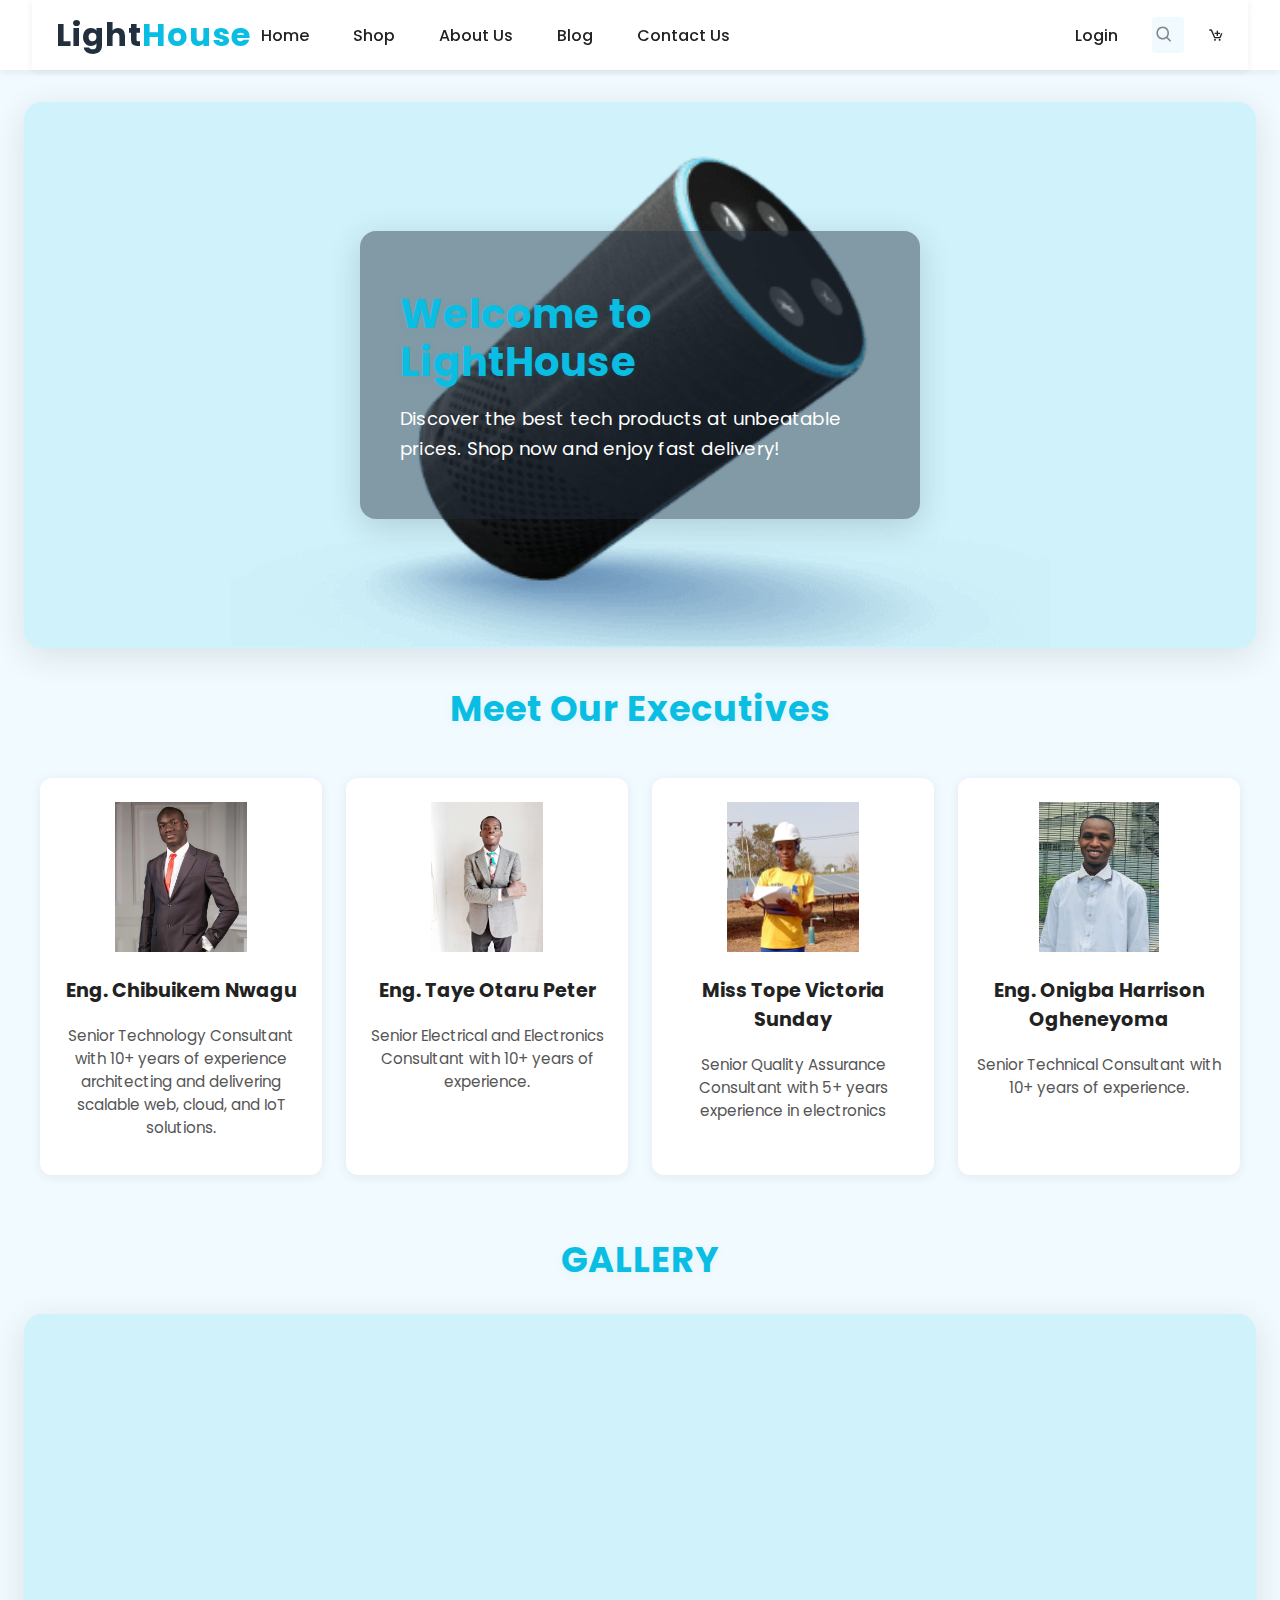
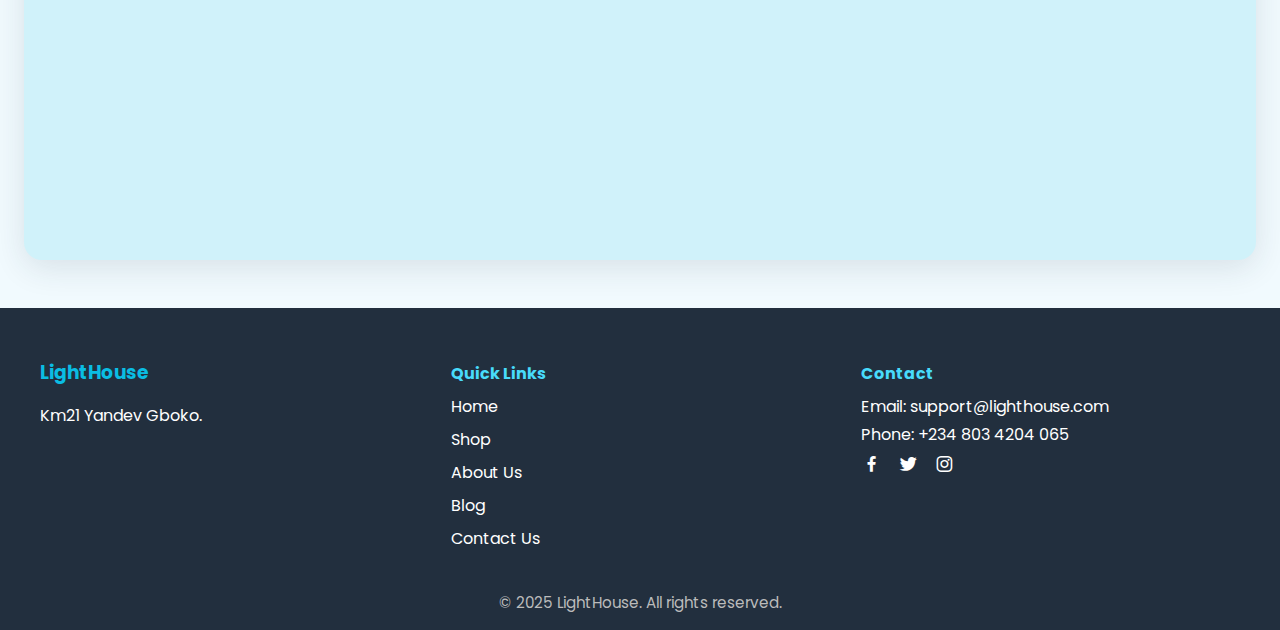
<file: index.html>
<!DOCTYPE html>
<html lang="en">
  <head>
    <meta charset="UTF-8" />
    <meta http-equiv="X-UA-Compatible" content="IE=edge" />
    <meta name="viewport" content="width=device-width, initial-scale=1.0" />

    <!-- Google Fonts -->
    <link
      href="https://fonts.googleapis.com/css2?family=Montserrat:wght@100;200;300;400;500;600;700;800;900&family=Poppins:wght@100;200;300;400;500;600;700;800;900&display=swap"
      rel="stylesheet"
    />

    <!-- Icon -->
    <link
      rel="stylesheet"
      href="https://unicons.iconscout.com/release/v4.0.0/css/line.css"
    />
    <link
      rel="stylesheet"
      href='https://unpkg.com/boxicons@2.1.4/css/boxicons.min.css' 
    />
    <!-- icon -->

    <!-- Custom style Sheet & JavaScript -->
    <link rel="stylesheet" href="css/index.css" />
    <script src="js/index.js" defer></script>
    <title>| Ecommerce Website</title>
  </head>
  <body>
    <div class="loader">
      <header>
        <nav id="nav-bar">
          <div class="navigator">
            <div class="logo">
              <h1 class="logo-left">Light<span class="logo-right">House</span></h1>
            </div>
            <i class='bx bx-menu' id="hamburger"></i>
            <i class='bx bx-menu-close' id="close-menu"></i>
            <div class="nav-links" id="nav-links">
              <div class="nav-left">
                <a href="index.html">Home</a>
                <a href="product.html">Shop</a>
                <!-- <a href="">Detail</a> -->
                <a href="about.html">About Us</a>
                <a href="blog.html">Blog</a>
                <a href="contactus.html">Contact Us</a>
              </div>
              <div class="nav-right">
                <a href="#" id="login-link">Login</a>
                <div class="search-container">
                  <input type="text" placeholder="Search..." class="search-input">
                  <i class='bx bx-search'></i>
                </div>
                <i class='bx bx-cart-add'></i>
              </div>
            </div>
          </div>
        </nav>
      </header>

      <main class="main-section slider-section">
        <div class="slider-images">
          <img class="slider-img active" src="/image/mus.png" alt="Slide 1">
          <img class="slider-img" src="/image/w.png" alt="Slide 2">
          <img class="slider-img" src="/image/image1.png" alt="Slide 3">
        </div>
        <div class="slider-content">
          <h1 class="main-headline">Welcome to LightHouse</h1>
          <p class="main-desc">Discover the best tech products at unbeatable prices. Shop now and enjoy fast delivery!</p>
        </div>
      </main>
      <p><h1 class="exec">Meet Our Executives</h1></p>
      

      <div class="products-container"></div>
 <p><h1 class="exec">GALLERY</h1></p>
 <main class="main2-section slider2-section">
  <div class="slider2-images">
          <img class="slider2-img Active" src="/image/Harr.jpg" alt="Slide 1">
          <img class="slider2-img" src="/image/jo.jpg" alt="Slide 2">
          <img class="slider2-img" src="/image/fad.jpg" alt="Slide 3">
        </div>
          </div>
      </main>
      <!-- Footer area -->
      <footer class="footer">
        <div class="footer-container">
          <div class="footer-about">
            <h3>LightHouse</h3>
            <p>Km21 Yandev Gboko.</p>
          </div>
          <div class="footer-links">
            <h4>Quick Links</h4>
            <ul>
              <li><a href="#">Home</a></li>
              <li><a href="#">Shop</a></li>
              <li><a href="#">About Us</a></li>
              <li><a href="#">Blog</a></li>
              <li><a href="#">Contact Us</a></li>
            </ul>
          </div>
          <div class="footer-contact">
            <h4>Contact</h4>
            <p>Email: support@lighthouse.com</p>
            <p>Phone: +234 803 4204 065</p>
            <div class="footer-social">
              <a href="#"><i class='bx bxl-facebook'></i></a>
              <a href="#"><i class='bx bxl-twitter'></i></a>
              <a href="#"><i class='bx bxl-instagram'></i></a>
            </div>
          </div>
        </div>
        <div class="footer-bottom">
          &copy; 2025 LightHouse. All rights reserved.
        </div>
      </footer>

      <!-- Login area -->
      <!-- Login Form Modal -->
      <div id="login_form" class="login-modal" style="display:none;">
        <div class="login-modal-content">
          <span id="close-login" class="close-login" style="cursor:pointer;">&times;</span>
          <h2>Login</h2>
          <form>
            <input type="text" placeholder="Username or Email" required><br>
            <input type="password" placeholder="Password" required><br>
            <button type="submit" class="add-to-cart-btn" style="width:100%;">Login</button>
          </form>
          <p style="margin-top:1rem;">Don't have an account? <a href="#" id="show-register">Register</a></p>
        </div>
      </div>

      <!-- Register Form Modal -->
      <div id="register_form" class="login-modal" style="display:none;">
        <div class="login-modal-content">
          <span id="close-register" class="close-login" style="cursor:pointer;">&times;</span>
          <h2>Register</h2>
          <form>
            <input type="text" placeholder="Username" required><br>
            <input type="email" placeholder="Email" required><br>
            <input type="password" placeholder="Password" required minlength="8"><br>
            <input type="password" placeholder="Confirm Password" required minlength="8"><br>
            <button type="submit" class="add-to-cart-btn" style="width:100%;">Register</button>
          </form>
          <p style="margin-top:1rem;">Already have an account? <a href="#" id="show-login">Login</a></p>
        </div>
      </div>
    </div>
  </body>
</html>
</file>
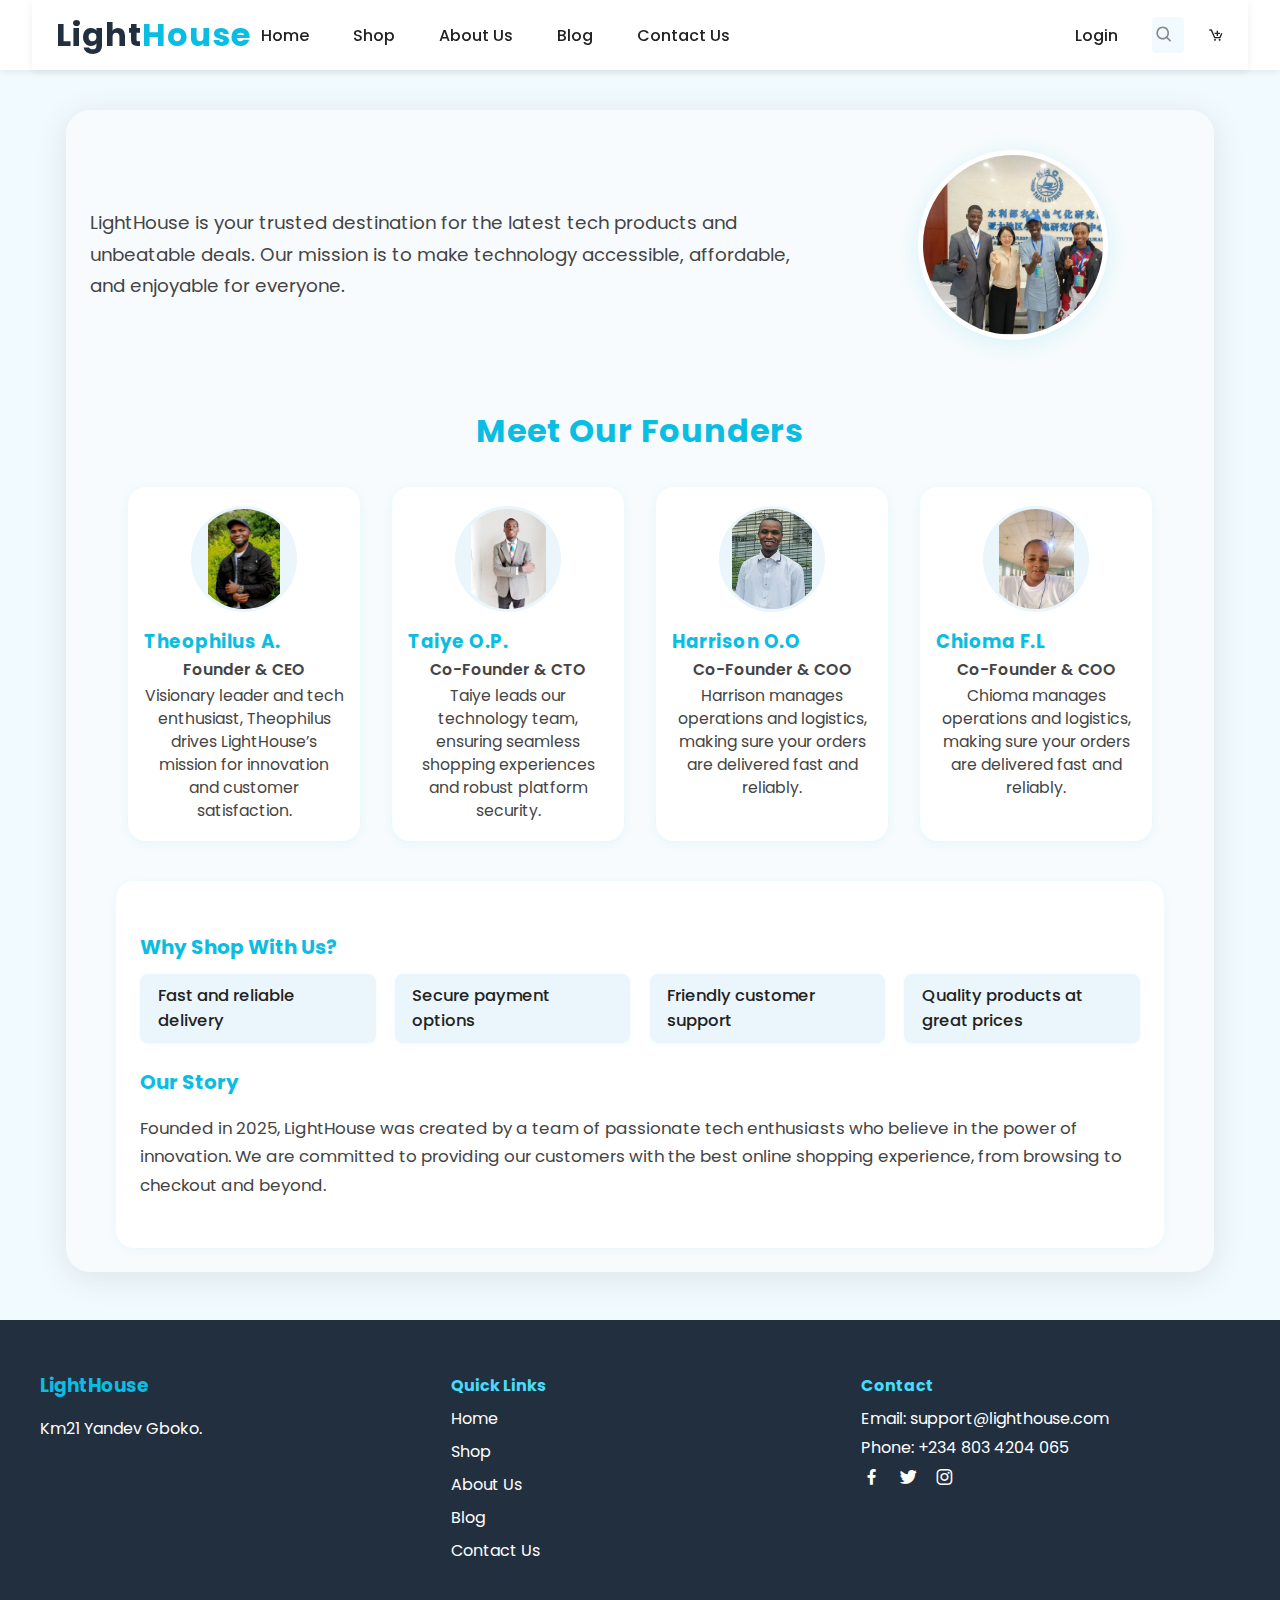
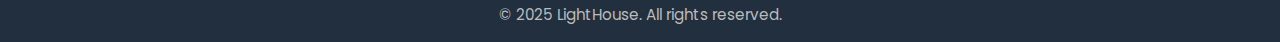
<file: about.html>
<!DOCTYPE html>
<html lang="en">
  <head>
    <meta charset="UTF-8" />
    <meta http-equiv="X-UA-Compatible" content="IE=edge" />
    <meta name="viewport" content="width=device-width, initial-scale=1.0" />

    <!-- Google Fonts -->
    <link
      href="https://fonts.googleapis.com/css2?family=Montserrat:wght@100;200;300;400;500;600;700;800;900&family=Poppins:wght@100;200;300;400;500;600;700;800;900&display=swap"
      rel="stylesheet"
    />
    <!-- Icon -->
    <link
      rel="stylesheet"
      href="https://unicons.iconscout.com/release/v4.0.0/css/line.css"
    />
    <link
      rel="stylesheet"
      href='https://unpkg.com/boxicons@2.1.4/css/boxicons.min.css' 
    />
    <!-- icon -->

    <!-- Custom style Sheet & JavaScript -->
    <link rel="stylesheet" href="css/index.css" />
    <link rel="stylesheet" href="css/about.css" />
    <script src="js/index.js" defer></script>
    <title>About Us | LightHouse Ecommerce</title>
  </head>
  <body>
    <div class="loader">
      <header>
        <nav id="nav-bar">
          <div class="navigator">
            <div class="logo">
              <h1 class="logo-left">Light<span class="logo-right">House</span></h1>
            </div>
            <i class='bx bx-menu' id="hamburger"></i>
            <i class='bx bx-menu-close' id="close-menu"></i>
            <div class="nav-links" id="nav-links">
              <div class="nav-left">
                <a href="index.html">Home</a>
                <a href="product.html">Shop</a>
                <!-- <a href="detail.html">Detail</a> -->
                <a href="about.html" class="active">About Us</a>
                <a href="blog.html">Blog</a>
                <a href="contactus.html">Contact Us</a>
              </div>
              <div class="nav-right">
                <a href="#" id="login-link">Login</a>
                <div class="search-container">
                  <input type="text" placeholder="Search..." class="search-input">
                  <i class='bx bx-search'></i>
                </div>
                <i class='bx bx-cart-add'></i>
              </div>
            </div>
          </div>
        </nav>
      </header>

      <main class="about-hero-section">
  <section class="about-hero">
    <div class="about-hero-text">
      <!-- <h1>About <span class="brand-accent">LightHouse</span></h1> -->
      <p>
        LightHouse is your trusted destination for the latest tech products and unbeatable deals.
        Our mission is to make technology accessible, affordable, and enjoyable for everyone.
      </p>
    </div>
    <div class="about-hero-img">
      <img src="image/tea.jpg" alt="LightHouse Team" />
    </div>
  </section>

  <section class="about-team-section">
    <h2 class="about-team-title">Meet Our Founders</h2>
    <div class="about-team-grid">
      <div class="about-team-card">
        <img src="image/re.jpg" alt="Rebecca E." />
        <div class="about-team-info">
          <h3>Theophilus A.</h3>
          <p class="about-role">Founder & CEO</p>
          <p>Visionary leader and tech enthusiast, Theophilus drives LightHouse’s mission for innovation and customer satisfaction.</p>
        </div>
      </div>
      <div class="about-team-card">
        <img src="image/taye.jpg" alt="Taiye O.P." />
        <div class="about-team-info">
          <h3>Taiye O.P.</h3>
          <p class="about-role">Co-Founder & CTO</p>
          <p>Taiye leads our technology team, ensuring seamless shopping experiences and robust platform security.</p>
        </div>
      </div>
      <div class="about-team-card">
        <img src="image/Harr.jpg" alt="Harrison O.O" />
        <div class="about-team-info">
          <h3>Harrison O.O</h3>
          <p class="about-role">Co-Founder & COO</p>
          <p>Harrison manages operations and logistics, making sure your orders are delivered fast and reliably.</p>
        </div>
      </div>
       <div class="about-team-card">
        <img src="image/FA.jpg" alt="Harrison O.O" />
        <div class="about-team-info">
          <h3>Chioma F.L</h3>
          <p class="about-role">Co-Founder & COO</p>
          <p>Chioma manages operations and logistics, making sure your orders are delivered fast and reliably.</p>
        </div>
      </div>
    </div>
  </section>

  <section class="about-content-section">
    <h2>Why Shop With Us?</h2>
    <ul>
      <li>Fast and reliable delivery</li>
      <li>Secure payment options</li>
      <li>Friendly customer support</li>
      <li>Quality products at great prices</li>
    </ul>
    <h2>Our Story</h2>
    <p>
      Founded in 2025, LightHouse was created by a team of passionate tech enthusiasts who believe in the power of innovation.
      We are committed to providing our customers with the best online shopping experience, from browsing to checkout and beyond.
    </p>
  </section>
</main>

      <footer class="footer">
        <div class="footer-container">
          <div class="footer-about">
            <h3>LightHouse</h3>
            <p>Km21 Yandev Gboko.</p>
          </div>
          <div class="footer-links">
            <h4>Quick Links</h4>
            <ul>
              <li><a href="index.html">Home</a></li>
              <li><a href="product.html">Shop</a></li>
              <li><a href="about.html">About Us</a></li>
              <li><a href="blog.html">Blog</a></li>
              <li><a href="contactus.html">Contact Us</a></li>
            </ul>
          </div>
          <div class="footer-contact">
            <h4>Contact</h4>
            <p>Email: support@lighthouse.com</p>
            <p>Phone: +234 803 4204 065</p>
            <div class="footer-social">
              <a href="#"><i class='bx bxl-facebook'></i></a>
              <a href="#"><i class='bx bxl-twitter'></i></a>
              <a href="#"><i class='bx bxl-instagram'></i></a>
            </div>
          </div>
        </div>
        <div class="footer-bottom">
          &copy; 2025 LightHouse. All rights reserved.
        </div>
      </footer>
    </div>
  </body>
</html>
</file>
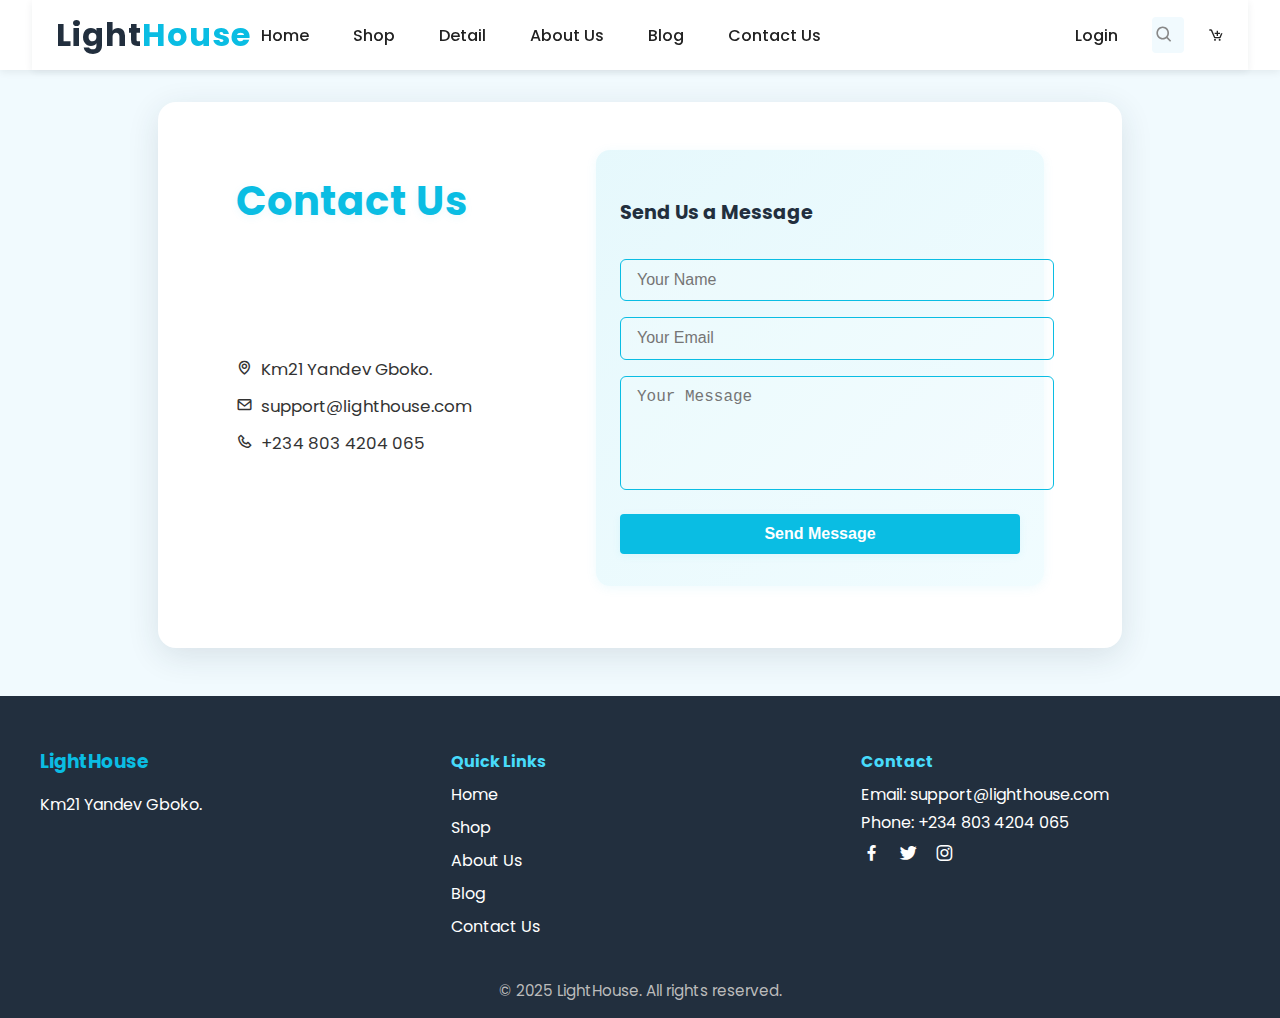
<file: contactus.html>
<!DOCTYPE html>
<html lang="en">
  <head>
    <meta charset="UTF-8" />
    <meta http-equiv="X-UA-Compatible" content="IE=edge" />
    <meta name="viewport" content="width=device-width, initial-scale=1.0" />

    <!-- Google Fonts -->
    <link
      href="https://fonts.googleapis.com/css2?family=Montserrat:wght@100;200;300;400;500;600;700;800;900&family=Poppins:wght@100;200;300;400;500;600;700;800;900&display=swap"
      rel="stylesheet"
    />

    <!-- Icon -->
    <link
      rel="stylesheet"
      href="https://unicons.iconscout.com/release/v4.0.0/css/line.css"
    />
    <link
      rel="stylesheet"
      href='https://unpkg.com/boxicons@2.1.4/css/boxicons.min.css' 
    />
    <!-- icon -->

    <!-- Custom style Sheet & JavaScript -->
    <link rel="stylesheet" href="css/index.css" />
    <link rel="stylesheet" href="css/contactus.css" />
    <script src="js/index.js" defer></script>
    <title>Contact Us | LightHouse Ecommerce</title>
  </head>
  <body>
    <div class="loader">
      <header>
        <nav id="nav-bar">
          <div class="navigator">
            <div class="logo">
              <h1 class="logo-left">Light<span class="logo-right">House</span></h1>
            </div>
            <i class='bx bx-menu' id="hamburger"></i>
            <i class='bx bx-menu-close' id="close-menu"></i>
            <div class="nav-links" id="nav-links">
              <div class="nav-left">
                <a href="index.html">Home</a>
                <a href="product.html">Shop</a>
                <a href="detail.html">Detail</a>
                <a href="about.html">About Us</a>
                <a href="blog.html">Blog</a>
                <a href="contactus.html" class="active">Contact Us</a>
              </div>
              <div class="nav-right">
                <a href="#" id="login-link">Login</a>
                <div class="search-container">
                  <input type="text" placeholder="Search..." class="search-input">
                  <i class='bx bx-search'></i>
                </div>
                <i class='bx bx-cart-add'></i>
              </div>
            </div>
          </div>
        </nav>
      </header>

      <main class="main-section contact-section">
        <div class="contact-container">
          <div class="contact-info">
            <h1 class="main-headline">Contact Us</h1>
            <p class="main-desc">
              We'd love to hear from you! Reach out for support, partnership, or just to say hello.
            </p>
            <div class="contact-details">
              <p><i class='bx bx-map'></i> Km21 Yandev Gboko.</p>
              <p><i class='bx bx-envelope'></i> support@lighthouse.com</p>
              <p><i class='bx bx-phone'></i> +234 803 4204 065</p>
              <div class="footer-social">
                <a href="#"><i class='bx bxl-facebook'></i></a>
                <a href="#"><i class='bx bxl-twitter'></i></a>
                <a href="#"><i class='bx bxl-instagram'></i></a>
              </div>
            </div>
          </div>
          <form class="contact-form">
            <h2>Send Us a Message</h2>
            <input type="text" placeholder="Your Name" required />
            <input type="email" placeholder="Your Email" required />
            <textarea placeholder="Your Message" rows="5" required></textarea>
            <button type="submit" class="add-to-cart-btn">Send Message</button>
          </form>
        </div>
      </main>

      <footer class="footer">
        <div class="footer-container">
          <div class="footer-about">
            <h3>LightHouse</h3>
            <p>Km21 Yandev Gboko.</p>
          </div>
          <div class="footer-links">
            <h4>Quick Links</h4>
            <ul>
              <li><a href="index.html">Home</a></li>
              <li><a href="product.html">Shop</a></li>
              <li><a href="about.html">About Us</a></li>
              <li><a href="blog.html">Blog</a></li>
              <li><a href="contactus.html">Contact Us</a></li>
            </ul>
          </div>
          <div class="footer-contact">
            <h4>Contact</h4>
            <p>Email: support@lighthouse.com</p>
            <p>Phone: +234 803 4204 065</p>
            <div class="footer-social">
              <a href="#"><i class='bx bxl-facebook'></i></a>
              <a href="#"><i class='bx bxl-twitter'></i></a>
              <a href="#"><i class='bx bxl-instagram'></i></a>
            </div>
          </div>
        </div>
        <div class="footer-bottom">
          &copy; 2025 LightHouse. All rights reserved.
        </div>
      </footer>
    </div>
  </body>
</html>
</file>
<file: css/index.css>
/* Root color variables for easy theme management */
:root {
  --primary: #0abde3;
  --secondary: #48dbfb;
  --navy: #222f3e;
  --white: #f8f9fa;
  --light-bg: #f1fafe;
  --text: #222;
  --text-muted: #555;
}

/* Reset and base styles */
body {
  margin: 0;
  padding: 0;
  font-family: 'Poppins', Arial, sans-serif;
  background: var(--light-bg);
  color: var(--text);
}

/* Header & Navigation */
header {
  width: 100%;
  background: #fff;
  box-shadow: 0 2px 8px rgba(0,0,0,0.07);
  position: sticky;
  top: 0;
  z-index: 100;
}

#nav-bar {
  display: flex;
  align-items: center;
  justify-content: space-between;
  padding: 0 2rem;
  height: 70px;
  background: #fff;
}

.navigator {
  display: flex;
  align-items: center;
  width: 100%;
  justify-content: space-between;
  padding: 0 1.5rem;
  min-height: 70px;
  background: #fff;
  box-sizing: border-box;
  position: relative;
  z-index: 100;
  box-shadow: 0 2px 8px rgba(34,47,62,0.07);
}

.logo h1 {
  font-size: 2rem;
  font-weight: 700;
  margin: 0;
  letter-spacing: 1px;
}

.logo-left { color: var(--navy); }
.logo-right { color: var(--primary); }

.nav-links {
  display: flex;
  justify-content: space-between;
  align-items: center;
  width: 100%;
  transition: right 0.35s cubic-bezier(0.4,0,0.2,1);
}

.nav-left, .nav-right {
  display: flex;
  align-items: center;
  gap: 1.5rem;
}

#nav-bar a {
  text-decoration: none;
  color: var(--text);
  font-weight: 500;
  font-size: 1rem;
  transition: color 0.2s, background 0.2s;
  padding: 6px 10px;
  border-radius: 4px;
}

#nav-bar a:hover {
  color: var(--primary);
  background: #f1fafe;
}

#hamburger, #close-menu {
  display: none;
  font-size: 2rem;
  color: var(--primary);
  cursor: pointer;
  z-index: 2001;
  position: absolute;
  top: 24px;
  right: 32px;
  background: #fff;
  border-radius: 50%;
  padding: 0.3rem;
  transition: color 0.2s, transform 0.2s;
}

#close-menu:hover {
  color: #ee5253;
  transform: rotate(90deg) scale(1.2);
}

/* Main Section / Hero */
.main-section {
  display: flex;
  align-items: center;
  justify-content: center;
  gap: 3rem;
  padding: 3rem 1rem;
  min-height: 450px;
  background: #fff;
  border-radius: 18px;
  box-shadow: 0 8px 32px rgba(34,47,62,0.12);
  margin: 2rem auto;
  max-width: 1200px;
  position: relative;
  overflow: hidden;
  background: #d0f2fa;
}

.slider-images {
  position: absolute;
  top: 0; left: 0; right: 0; bottom: 0;
  width: 100%;
  height: 100%;
  z-index: 1;
}

.slider-img {
  position: absolute;
  top: 0; left: 100%;
  width: 100%;
  height: 100%;
  object-fit:contain;
  transition: left 0.7s cubic-bezier(0.4,0,0.2,1);
  z-index: 1;
  opacity: 1;
}

.slider-img.active {
  left: 0;
  z-index: 2;
}

.slider-img.prev {
  left: -100%;
  z-index: 1;
}

.main2-section {
  display: flex;
  align-items: center;
  justify-content: center;
  gap: 3rem;
  padding: 3rem 1rem;
  min-height: 450px;
  background: #fff;
  border-radius: 18px;
  box-shadow: 0 8px 32px rgba(34,47,62,0.12);
  margin: 2rem auto;
  max-width: 1200px;
  position: relative;
  overflow: hidden;
  background: #d0f2fa;
}

.slider2-images {
  position: absolute;
  top: 40; left: 0; right: 0; bottom: 0;
  width: 100%;
  height: 100%;
  z-index: 1;
}

.slider2-img {
  position: absolute;
  top: 40; left: 100%;
  width: 100%;
  height: 100%;
  object-fit:contain;
  transition: left 0.7s cubic-bezier(0.4,0,0.2,1);
  z-index: 1;
  opacity: 1;
}

.slider2-img.active {
  left: 0;
  z-index: 2;
}

.slider2-img.prev {
  left: -100%;
  z-index: 1;
}




.slider-content {
  position: relative;
  z-index: 3;
  color: #fff;
  background: rgba(34,47,62,0.45);
  padding: 2rem 2.5rem;
  border-radius: 16px;
  max-width: 480px;
  margin: 0 2rem;
  box-shadow: 0 8px 32px rgba(34,47,62,0.18);
}

.main-headline {
  font-size: 2.5rem;
  color: var(--primary);
  margin-bottom: 1rem;
  font-weight: 700;
  letter-spacing: 1px;
  line-height: 1.2;
  text-shadow: 0 2px 8px rgba(10,189,227,0.08);
}

.main-desc {
  font-size: 1.15rem;
  color: #fff;
  margin-bottom: 1.5rem;
  line-height: 1.6;
  font-weight: 400;
  letter-spacing: 0.2px;
}

/* Product Grid */
/* Responsive styling for the "Meet Our Executives" section */
.exec {
  font-size: 2.2rem;
  color: var(--primary, #0abde3);
  text-align: center;
  margin: 2.5rem 0 1.5rem 0;
  font-weight: 700;
  letter-spacing: 1px;
  line-height: 1.2;
  text-shadow: 0 2px 8px rgba(10,189,227,0.08);
}

@media (max-width: 900px) {
  .exec {
    font-size: 1.6rem;
    margin: 2rem 0 1rem 0;
  }
}

@media (max-width: 600px) {
  .exec {
    font-size: 1.2rem;
    margin: 1.2rem 0 0.7rem 0;
    padding: 0 0.5rem;
  }
}
.products-container {
  display: flex;
  flex-wrap: wrap;
  gap: 1.5rem;
  justify-content: center;
  padding: 1.5rem 1rem;
  max-width: 1200px;
  margin: 0 auto;
}

.box {
  background: #fff;
  border-radius: 12px;
  box-shadow: 0 2px 12px rgba(0,0,0,0.07);
  padding: 1.5rem 1rem;
  width: 250px;
  display: flex;
  flex-direction: column;
  align-items: center;
  transition: box-shadow 0.2s;
}

.box:hover {
  box-shadow: 0 6px 24px rgba(10,189,227,0.15);
}

.box img {
  width: 150px;
  height: 150px;
  object-fit: contain;
  margin-bottom: 1rem;
}

.box h3 {
  margin: 0.5rem 0 0.25rem 0;
  font-size: 1.2rem;
  color: #222;
  text-align: center;
}

.box p {
  font-size: 0.95rem;
  color: #555;
  text-align: center;
  margin-bottom: 0.75rem;
}

.amount {
  font-weight: bold;
  color: var(--primary);
  font-size: 1.1rem;
}

.add-to-cart-btn {
  margin-top: 1rem;
  padding: 0.7rem 1.5rem;
  background: linear-gradient(90deg, var(--primary) 60%, var(--secondary) 100%);
  color: #fff;
  border: none;
  border-radius: 6px;
  font-size: 1rem;
  font-weight: 600;
  cursor: pointer;
  box-shadow: 0 2px 8px rgba(10,189,227,0.08);
  transition: background 0.2s, transform 0.2s, box-shadow 0.2s;
}

.add-to-cart-btn:hover {
  background: linear-gradient(90deg, var(--secondary) 60%, var(--primary) 100%);
  transform: translateY(-2px) scale(1.03);
  box-shadow: 0 4px 16px rgba(10,189,227,0.15);
}

/* Search */
.search-container {
  position: relative;
  display: flex;
  align-items: center;
  width: 32px;
  transition: width 0.3s;
  overflow: hidden;
  background: #f1fafe;
  border-radius: 4px;
}

.search-input {
  width: 0;
  opacity: 0;
  padding: 8px 32px 8px 12px;
  border: 1px solid #ccc;
  border-radius: 4px;
  font-size: 1rem;
  margin-right: 0;
  transition: width 0.3s, opacity 0.3s, margin 0.3s;
  background: transparent;
}

.search-container:hover,
.search-container:focus-within {
  width: 170px;
}

.search-container:hover .search-input,
.search-container:focus-within .search-input {
  width: 130px;
  opacity: 1;
  margin-right: 8px;
  background: #fff;
}

.search-container .bx-search {
  position: absolute;
  right: 10px;
  top: 50%;
  transform: translateY(-50%);
  color: #888;
  font-size: 1.2rem;
  pointer-events: none;
}

/* Modal Forms */
.login-modal {
  position: fixed;
  z-index: 10000;
  left: 0; top: 0;
  width: 100vw; height: 100vh;
  background: rgba(0,0,0,0.4);
  display: flex;
  align-items: center;
  justify-content: center;
}
.login-modal-content {
  background: linear-gradient(135deg, rgba(10,189,227,0.85) 0%, rgba(72,219,251,0.75) 100%);
  padding: 2rem 2.5rem;
  border-radius: 12px;
  box-shadow: 0 8px 32px rgba(0,0,0,0.18);
  position: relative;
  min-width: 300px;
  color: #fff;
  backdrop-filter: blur(6px);
}
.close-login {
  position: absolute;
  top: 10px; right: 15px;
  font-size: 2rem;
  color: #fff;
  cursor: pointer;
}
.login-modal input {
  width: 90%;
  margin: 0.5rem 0;
  padding: 0.6rem 1rem;
  border-radius: 6px;
  border: 1.5px solid #0abde3;
  background: rgba(255,255,255,0.18);
  color: #222;
  font-size: 1rem;
  transition: border 0.2s, box-shadow 0.2s;
}
.login-modal input:focus {
  border: 1.5px solid #48dbfb;
  outline: none;
  box-shadow: 0 0 0 2px rgba(10,189,227,0.15);
  background: rgba(255,255,255,0.28);
}
.login-modal button {
  width: 100%;
  padding: 0.7rem;
  background: var(--primary, #0abde3);
  color: #fff;
  border: none;
  border-radius: 4px;
  font-weight: 600;
  cursor: pointer;
  margin-top: 1rem;
}

/* Footer */
.footer {
  background: var(--navy);
  color: #fff;
  padding: 2rem 0 1rem 0;
  margin-top: 3rem;
  font-size: 1rem;
}
.footer-container {
  display: flex;
  flex-wrap: wrap;
  justify-content: space-between;
  gap: 2rem;
  max-width: 1200px;
  margin: 0 auto;
  padding: 0 2rem;
}
.footer-about, .footer-links, .footer-contact {
  flex: 1 1 220px;
}
.footer-about h3 {
  color: var(--primary);
  margin-bottom: 0.5rem;
}
.footer-links h4, .footer-contact h4 {
  color: var(--secondary);
  margin-bottom: 0.5rem;
}
.footer-links ul {
  list-style: none;
  padding: 0;
  margin: 0;
}
.footer-links ul li {
  margin-bottom: 0.5rem;
}
.footer-links ul li a {
  color: #fff;
  text-decoration: none;
  transition: color 0.2s;
}
.footer-links ul li a:hover {
  color: var(--primary);
}
.footer-contact p {
  margin: 0.2rem 0;
}
.footer-social a {
  color: #fff;
  margin-right: 0.7rem;
  font-size: 1.3rem;
  transition: color 0.2s;
}
.footer-social a:hover {
  color: var(--primary);
}
.footer-bottom {
  text-align: center;
  margin-top: 2rem;
  font-size: 0.95rem;
  color: #bbb;
}

/* Hamburger Side Menu Responsive Styles */
@media (max-width: 900px) {
  #hamburger {
    display: block;
  }
  #close-menu {
    display: none;
  }
  .nav-links {
    display: flex;
    flex-direction: column;
    align-items: flex-start;
    position: fixed;
    top: 0;
    right: -320px;
    width: 280px;
    height: 100vh;
    background: #fff;
    box-shadow: -2px 0 24px rgba(34,47,62,0.12);
    padding: 2rem 1.5rem 1rem 1.5rem;
    z-index: 2000;
    transition: right 0.35s cubic-bezier(0.4,0,0.2,1);
  }
  .nav-links.active {
    right: 0;
  }
  #close-menu.active {
    display: block;
    position: fixed;
    right: 300px;
    top: 24px;
    z-index: 2001;
    background: #fff;
  }
  .nav-left, .nav-right {
    flex-direction: column;
    align-items: flex-start;
    gap: 1.2rem;
    width: 100%;
  }
  .logo h1 {
    font-size: 1.5rem;
  }
  .main-section {
    flex-direction: column;
    gap: 2rem;
    padding: 2rem 0.5rem;
    margin: 1rem 0.5rem;
  }
  .products-container {
    gap: 1rem;
    padding: 1rem 0.5rem;
  }
  .box {
    width: 95vw;
    max-width: 340px;
  }
  .footer-container {
    flex-direction: column;
    gap: 1.5rem;
    padding: 0 1rem;
  }
}

/* Extra Small Devices */
@media (max-width: 600px) {
  #nav-bar {
    padding: 0.5rem;
  }
  .logo h1 {
    font-size: 1.2rem;
  }
  .main-section {
    padding: 1rem 0.2rem;
    min-height: 220px;
  }
    .main2-section {
    padding: 1rem 0.2rem;
    min-height: 220px;
  }
}
</file>
<file: css/about.css>
/* Hero Section */
.about-hero-section {
  background: #f7fbfd;
  border-radius: 24px;
  box-shadow: 0 6px 32px rgba(34,47,62,0.10);
  margin: 2.5rem auto;
  max-width: 1100px;
  padding: 2.5rem 1.5rem 1.5rem 1.5rem;
  display: flex;
  flex-direction: column;
  align-items: center;
}

.about-hero {
  display: flex;
  align-items: center;
  justify-content: space-between;
  gap: 2.5rem;
  width: 100%;
  margin-bottom: 2.5rem;
  flex-wrap: wrap;
}

.about-hero-text {
  flex: 2;
  min-width: 240px;
}
.about-hero-text h1 {
  font-size: 2.5rem;
  color: #222f3e;
  font-weight: 800;
  margin-bottom: 1rem;
  letter-spacing: 1px;
}
.brand-accent {
  color: #0abde3;
}
.about-hero-text p {
  font-size: 1.15rem;
  color: #444;
  line-height: 1.7;
  margin-bottom: 0;
}
.about-hero-img {
  flex: 1;
  min-width: 180px;
  display: flex;
  justify-content: center;
}
.about-hero-img img {
  width: 180px;
  height: 180px;
  object-fit: cover;
  border-radius: 50%;
  box-shadow: 0 4px 24px rgba(10,189,227,0.13);
  border: 5px solid #fff;
  background: #eaf6fb;
}

/* Team Grid */
.about-team-section {
  width: 100%;
  margin-bottom: 2.5rem;
}
.about-team-title {
  text-align: center;
  font-size: 2rem;
  color: #0abde3;
  font-weight: 700;
  margin-bottom: 2rem;
  letter-spacing: 1px;
}
.about-team-grid {
  display: flex;
  gap: 2rem;
  justify-content: center;
  flex-wrap: wrap;
}
.about-team-card {
  background: #fff;
  border-radius: 18px;
  box-shadow: 0 2px 12px rgba(10,189,227,0.08);
  padding: 1.2rem 1rem 1rem 1rem;
  max-width: 200px;
  min-width: 150px;
  display: flex;
  flex-direction: column;
  align-items: center;
  transition: box-shadow 0.18s, transform 0.18s;
}
.about-team-card:hover {
  box-shadow: 0 8px 32px rgba(10,189,227,0.15);
  transform: translateY(-4px) scale(1.03);
}
.about-team-card img {
  width: 100px;
  height: 100px;
  object-fit:contain;
  border-radius: 50%;
  margin-bottom: 1rem;
  border: 3px solid #eaf6fb;
  background: #eaf6fb;
}
.about-team-info h3 {
  margin: 0 0 0.2rem 0;
  color: #0abde3;
  font-size: 1.15rem;
  font-weight: 700;
  letter-spacing: 0.5px;
}
.about-role {
  color: #222f3e;
  font-size: 0.98rem;
  font-weight: 600;
  margin-bottom: 0.5rem;
}
.about-team-info p {
  color: #444;
  font-size: 0.98rem;
  margin: 0 0 0.2rem 0;
  text-align: center;
}

/* Content Section */
.about-content-section {
  background: #fff;
  border-radius: 18px;
  padding: 2rem 1.5rem;
  box-shadow: 0 2px 12px rgba(10,189,227,0.06);
  width: 100%;
  max-width: 1000px;
  margin: 0 auto;
}
.about-content-section h2 {
  color: #0abde3;
  margin-top: 1.2rem;
  margin-bottom: 0.7rem;
  font-size: 1.25rem;
  font-weight: 700;
}
.about-content-section ul {
  list-style: none;
  padding: 0;
  margin: 0 0 1.5rem 0;
  display: flex;
  flex-wrap: wrap;
  gap: 1.2rem;
}
.about-content-section ul li {
  background: #eaf6fb;
  color: #222;
  border-radius: 8px;
  padding: 0.6rem 1.1rem;
  font-size: 1.03rem;
  font-weight: 500;
  box-shadow: 0 1px 4px rgba(10,189,227,0.06);
  flex: 1 1 180px;
  min-width: 120px;
}
.about-content-section p {
  color: #444;
  font-size: 1.05rem;
  line-height: 1.7;
}

/* Responsive Design */
@media (max-width: 900px) {
  .about-hero {
    flex-direction: column-reverse;
    gap: 1.5rem;
    align-items: center;
    text-align: center;
  }
  .about-hero-img img {
    width: 140px;
    height: 140px;
  }
  .about-team-grid {
    gap: 1.2rem;
  }
  .about-team-card {
    max-width: 100%;
    min-width: 160px;
    padding: 1.2rem 0.7rem;
  }
  .about-content-section {
    padding: 1.2rem 0.7rem;
  }
}

@media (max-width: 600px) {
  .about-hero-section {
    padding: 0.7rem 0.1rem;
  }
  .about-hero-text h1 {
    font-size: 1.3rem;
  }
  .about-team-title {
    font-size: 1.1rem;
  }
  .about-content-section {
    padding: 0.7rem 0.3rem;
  }
  .about-content-section h2 {
    font-size: 1rem;
  }
  .about-content-section ul {
    gap: 0.5rem;
  }
  .about-content-section ul li {
    font-size: 0.95rem;
    padding: 0.5rem 0.7rem;
  }
}
</file>
<file: css/contactus.css>
.contact-section {
  background: #fff;
  border-radius: 18px;
  box-shadow: 0 8px 32px rgba(34,47,62,0.12);
  margin: 2rem auto;
  max-width: 900px;
  padding: 3rem 2rem;
  display: flex;
  justify-content: center;
  align-items: flex-start;
}

.contact-container {
  display: flex;
  gap: 2.5rem;
  flex-wrap: wrap;
  width: 100%;
  justify-content: center;
}

.contact-info {
  flex: 1 1 260px;
  min-width: 220px;
  max-width: 320px;
}

.contact-info h1 {
  color: var(--primary);
  margin-bottom: 1rem;
}

.contact-details p {
  margin: 0.7rem 0;
  color: #333;
  font-size: 1.05rem;
  display: flex;
  align-items: center;
  gap: 0.5rem;
}

.contact-details .footer-social {
  margin-top: 1.2rem;
}

.contact-form {
  flex: 2 1 340px;
  max-width: 400px;
  background: linear-gradient(135deg, rgba(10,189,227,0.10) 0%, rgba(72,219,251,0.08) 100%);
  border-radius: 14px;
  padding: 2rem 1.5rem;
  box-shadow: 0 2px 12px rgba(10,189,227,0.07);
  display: flex;
  flex-direction: column;
  gap: 1rem;
}

.contact-form h2 {
  margin-bottom: 1rem;
  color: var(--navy);
  font-size: 1.2rem;
}

.contact-form input,
.contact-form textarea {
  width: 100%;
  padding: 0.7rem 1rem;
  border-radius: 6px;
  border: 1px solid #0abde3;
  background: rgba(255,255,255,0.18);
  color: #222;
  font-size: 1rem;
  transition: border 0.2s, box-shadow 0.2s;
  resize: none;
}

.contact-form input:focus,
.contact-form textarea:focus {
  border: 1.5px solid #48dbfb;
  outline: none;
  box-shadow: 0 0 0 2px rgba(10,189,227,0.15);
  background: rgba(255,255,255,0.28);
}

.contact-form button {
  width: 100%;
  padding: 0.7rem;
  background: var(--primary, #0abde3);
  color: #fff;
  border: none;
  border-radius: 4px;
  font-weight: 600;
  cursor: pointer;
  margin-top: 0.5rem;
}

@media (max-width: 900px) {
  .contact-container {
    flex-direction: column;
    gap: 2rem;
    align-items: center;
  }
  .contact-section {
    padding: 1.5rem 0.5rem;
    margin: 1rem 0.2rem;
  }
  .contact-form {
    max-width: 100%;
  }
}
</file>
